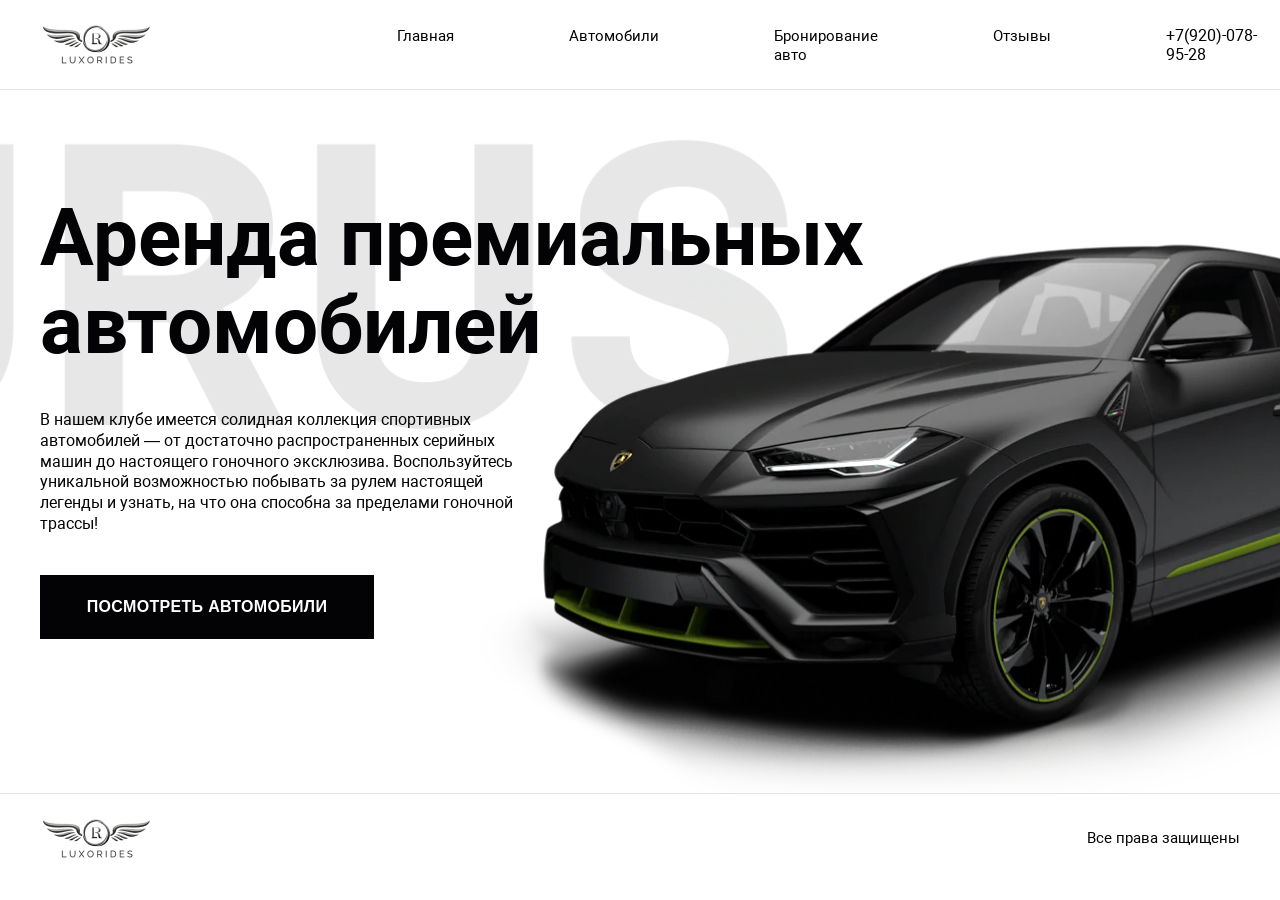
<file: index.html>
<!DOCTYPE html>
<html lang="ru">
<head>
    <meta charset="UTF-8">
    <meta http-equiv="X-UA-Compatible" content="IE=edge">
    <meta name="viewport" content="width=device-width, initial-scale=1.0">
    <title>Главная</title>
    <link rel="stylesheet" href="style.css">

</head>
<body>
    <header class="header">
        <div class="container">
            <div class="logo">
                <img src="img/logo.png" alt="Логотип">
            </div>
            <nav class="menu">
                <ul>
                    <li class="menu-items">
                        <a href="#">Главная</a>
                    </li>
                    <li class="menu-items">
                        <a href="cars.php">Автомобили</a>
                    </li>
                    <li class="menu-items">
                        <a href="order.php">Бронирование авто</a>
                    </li>
                    <li class="menu-items">
                        <a href="reviews.php">Отзывы</a>
                    </li>
                    <li>
                        +7(920)-078-95-28
                    </li>
                </ul>
            </nav>
        </div>
    </header>

    <section class="main">
        <div class="container">
            <div class="main-info">
                <h1 class="main-title">Аренда премиальных автомобилей</h1>
                <div class="main-text">В нашем клубе имеется солидная коллекция спортивных автомобилей — от достаточно распространенных серийных машин до настоящего гоночного эксклюзива. Воспользуйтесь уникальной возможностью побывать за рулем настоящей легенды и узнать, на что она способна за пределами гоночной трассы!</div>
                <div class="main-action">
                    <button onclick="redirect_cars();" class="button">Посмотреть автомобили</button>
                    <script>
                        function redirect_cars() {window.location = 'cars.php';}
                    </script>
                </div>
            </div>
        </div> 
    </section>
    <footer class="footer">
        <div class="container">
            <div class="logo">
                <img src="img/logo.png" alt="Логитип">
            </div>
            <div class="rights">Все права защищены</div>
        </div>
    </footer>
</body>
</html>
</file>
<file: style.css>
* {
    padding: 0;
    margin: 0;
}

@font-face {
    font-family: Roboto;
    src: url("fonts/Roboto.ttf");
}

@font-face {
    font-family: Roboto;
    src: url("fonts/Robotobold.ttf");
    font-weight: bold;
}

body {
    font-family: Roboto, sans-serif;
}

.header {
    border-bottom: 1px solid #E5E5E5;
    padding: 25px 0;
}

.container {
    max-width: 1200px;
    margin: 0 auto;
}

.header .container {
    display: flex;
    align-items: center;
}

.logo img {
    vertical-align: bottom;
}

.menu {
    margin-left: 244px;
}

.menu ul {
    list-style: none;
    display: flex;
}

.menu-items{
    margin-right: 115px;
}

.menu-items a {
    font-weight: 400;
    font-size: 15px;
    text-decoration: none;
    color: black;
}

.menu-items a:hover{
    border-bottom: 2px solid black;
}



.main {
    background-image: url("img/background.png");
    background-position: center;
    background-size: cover;
    padding: 104px 0 154px 0;
}

.main-info {
    max-width: 900px;
}

.main-title {
    
    font-weight: bold;
    font-size: 80px;
    line-height: 110%;
    color: #030305;
    margin-bottom: 40px;
}

.main-text {
    font-size: 16px;
    line-height: 130%;
    color: #030305;
    margin-bottom: 40px;
    max-width: 504px;
}

.button {
    padding: 20px;
    width: 334px;
    height: 64px;
    background: #030305;
    border: 0;
    box-sizing: border-box;
    text-align: center;
    font-weight: bold;
    font-size: 16px;
    letter-spacing: 0.02em;
    text-transform: uppercase;
    color: #FFFFFF;
    transition: background-color .5s;
}

.button:hover {
    cursor: pointer;
    background: #575757;
}

.car {
    padding: 100px 0;
}

.sub-title {
    font-style: bold;
    font-size: 60px;
    line-height: 70px;
    color: #030305;
    padding-top: 30px;
}

.car-items{
    display: flex;
    flex-wrap: wrap;
    align-items: center;
    justify-content: space-between;
}

.car-item{
    max-width: 384px;
    text-align: center;
    margin-top: 40px;
}

.car-item-img:hover img {
    transform: scale(1.1);
}

.car-item-img img {
    vertical-align: bottom;
    transition: all .3s;
}

.car-item-title{
    font-weight: bold;
    font-size: 24px;
    line-height: 150%;
    letter-spacing: 0.02em;
    color: #030305;
    padding: 15px 0 17px;
}

.car-item-info{
    display: flex;
    align-items: center;
    justify-content: center;
}

.car-item-point{
    width: 110px;
    height: 92px;
    margin: 0 7.5px;
}

.car-item-point img{
    margin-bottom: 11px;
}

.car-item-action{
    margin-top: 13px;
}

.car-item-action .button{
    width: 100%;
    padding: 15px;
    height: 54px;
}

.car-item-point > div:nth-child(2) {
    font-weight: bold;
}

.price{
    overflow: hidden;
}

.price .container {
    position: relative;
    padding-bottom: 121px;
}
.price .sub-title{
    margin-bottom: 20px;
}

.price-text{
    font-size: 16px;
    line-height: 130%;
    color: #5D5D5F;
    margin-bottom: 60px;
}



.price-form{
    max-width: 344px;
}

.price-input{
    padding: 22px 18px;
    gap: 10px;
    width: 344px;
    height: 65px;
    background: #FFFFFF;
    border: 1px solid #5D5D5F;
    box-sizing: border-box;
    font-size: 16px;
    color: #000000;
    outline: none;
    margin-bottom: 15px;
}

.video_item {
    display: inline-block;
    max-width: 550px;
    position: absolute;
    bottom: 121px;
    left: 651px;
    z-index: 0;
}

.price-input::placeholder{
    color: #5D5D5F;
}

.price .button{
    width: 100%;
}

.footer{
    border-top: 1px solid #E5E5E5;
    padding: 25px 0;
}

.footer .container{
    display: flex;
    align-items: center;
    justify-content: space-between;
}

.rights{
    font-size: 15px;
    color: #030305
}
</file>
